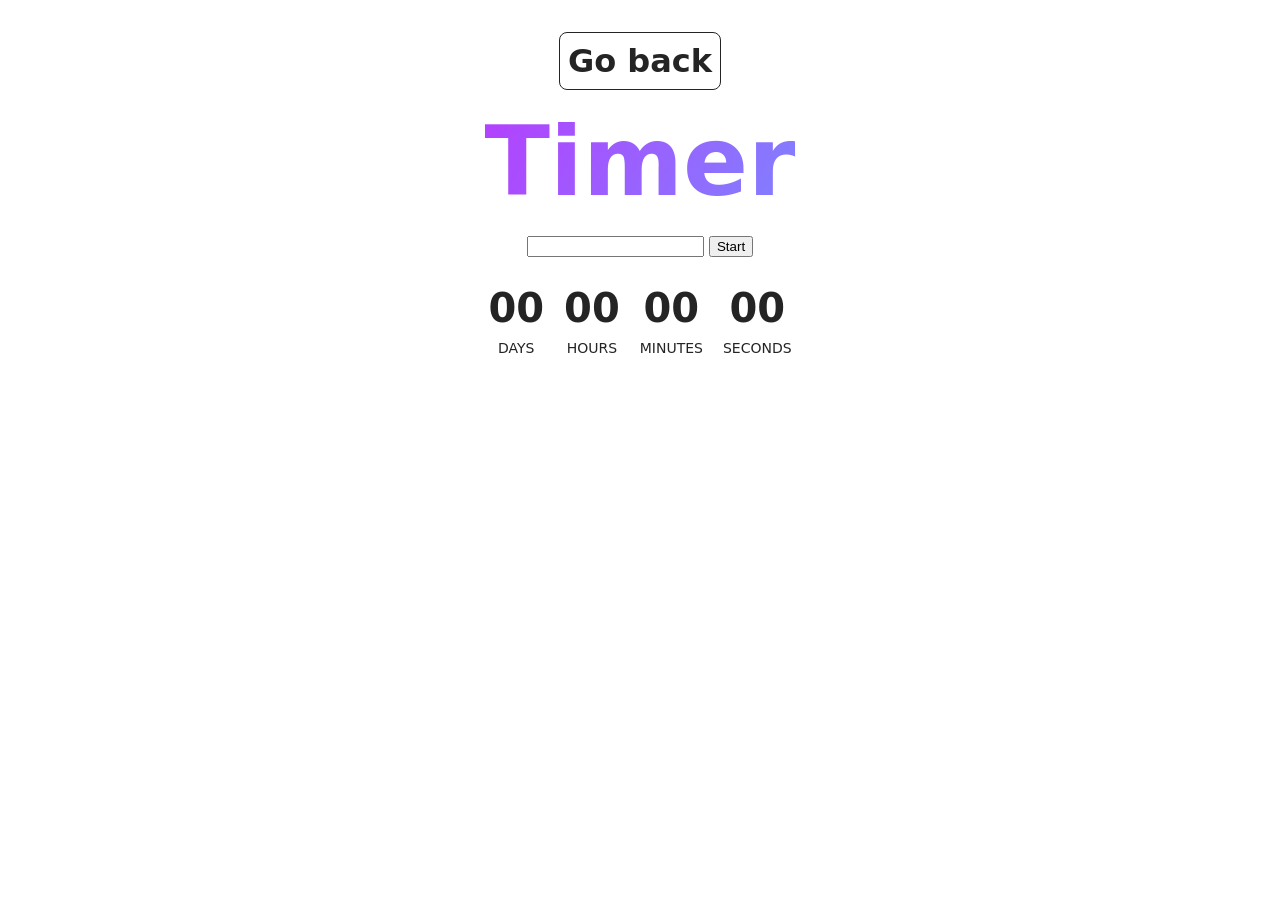
<file: src/1-timer.html>
<!doctype html>
<html lang="en">
  <head>
    <meta charset="UTF-8" />
    <meta http-equiv="X-UA-Compatible" content="IE=edge" />
    <meta name="viewport" content="width=device-width, initial-scale=1.0" />
    <title>Timer</title>
    <link rel="stylesheet" href="./css/styles.css" />
  </head>
  <body>
    <main>
      <div class="container">
        <h1 class="main-title">
          <a class="back-link" href="./index.html">Go back</a>
          <span class="main-title-gradient">Timer</span>
        </h1>
        <input type="text" id="datetime-picker" />
        <button type="button" data-start>Start</button>

        <div class="timer">
          <div class="field">
            <span class="value" data-days>00</span>
            <span class="label">Days</span>
          </div>
          <div class="field">
            <span class="value" data-hours>00</span>
            <span class="label">Hours</span>
          </div>
          <div class="field">
            <span class="value" data-minutes>00</span>
            <span class="label">Minutes</span>
          </div>
          <div class="field">
            <span class="value" data-seconds>00</span>
            <span class="label">Seconds</span>
          </div>
        </div>
      </div>
    </main>

    <script type="module" src="./js/1-timer.js"></script>
  </body>
</html>
</file>
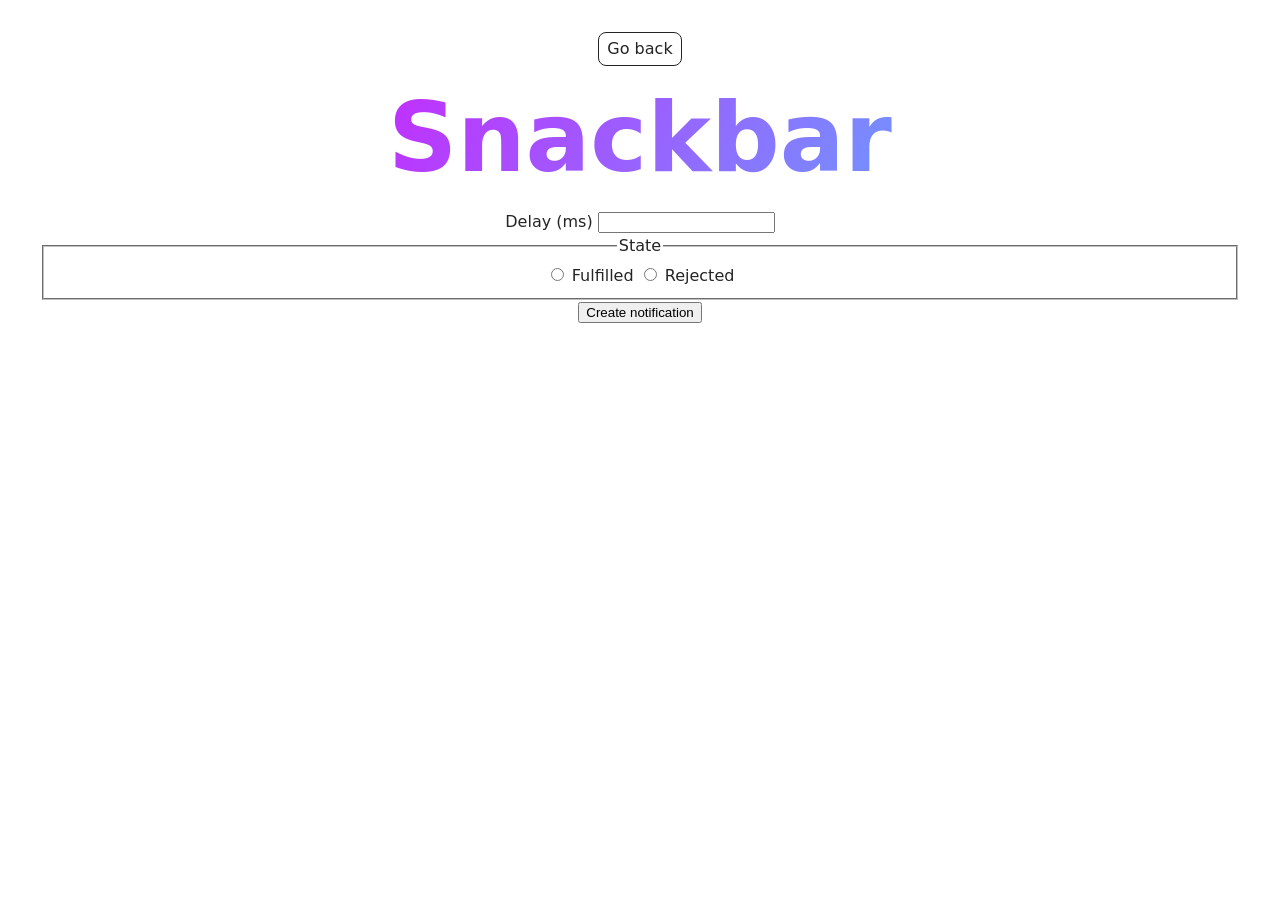
<file: src/2-snackbar.html>
<!doctype html>
<html lang="en">
  <head>
    <meta charset="UTF-8" />
    <meta http-equiv="X-UA-Compatible" content="IE=edge" />
    <meta name="viewport" content="width=device-width, initial-scale=1.0" />
    <title>Snackbar</title>
    <link rel="stylesheet" href="./css/styles.css" />
  </head>
  <body>
    <main>
      <div class="container">
        <a class="back-link" href="./index.html">Go back</a>
        <h1 class="main-title">
          <span class="main-title-gradient">Snackbar</span>
        </h1>
        <form class="form">
          <label>
            Delay (ms)
            <input type="number" name="delay" required />
          </label>

          <fieldset>
            <legend>State</legend>
            <label>
              <input type="radio" name="state" value="fulfilled" required />
              Fulfilled
            </label>
            <label>
              <input type="radio" name="state" value="rejected" required />
              Rejected
            </label>
          </fieldset>

          <button type="submit">Create notification</button>
        </form>
      </div>
    </main>
    <script type="module" src="./js/2-snackbar.js"></script>
  </body>
</html>
</file>
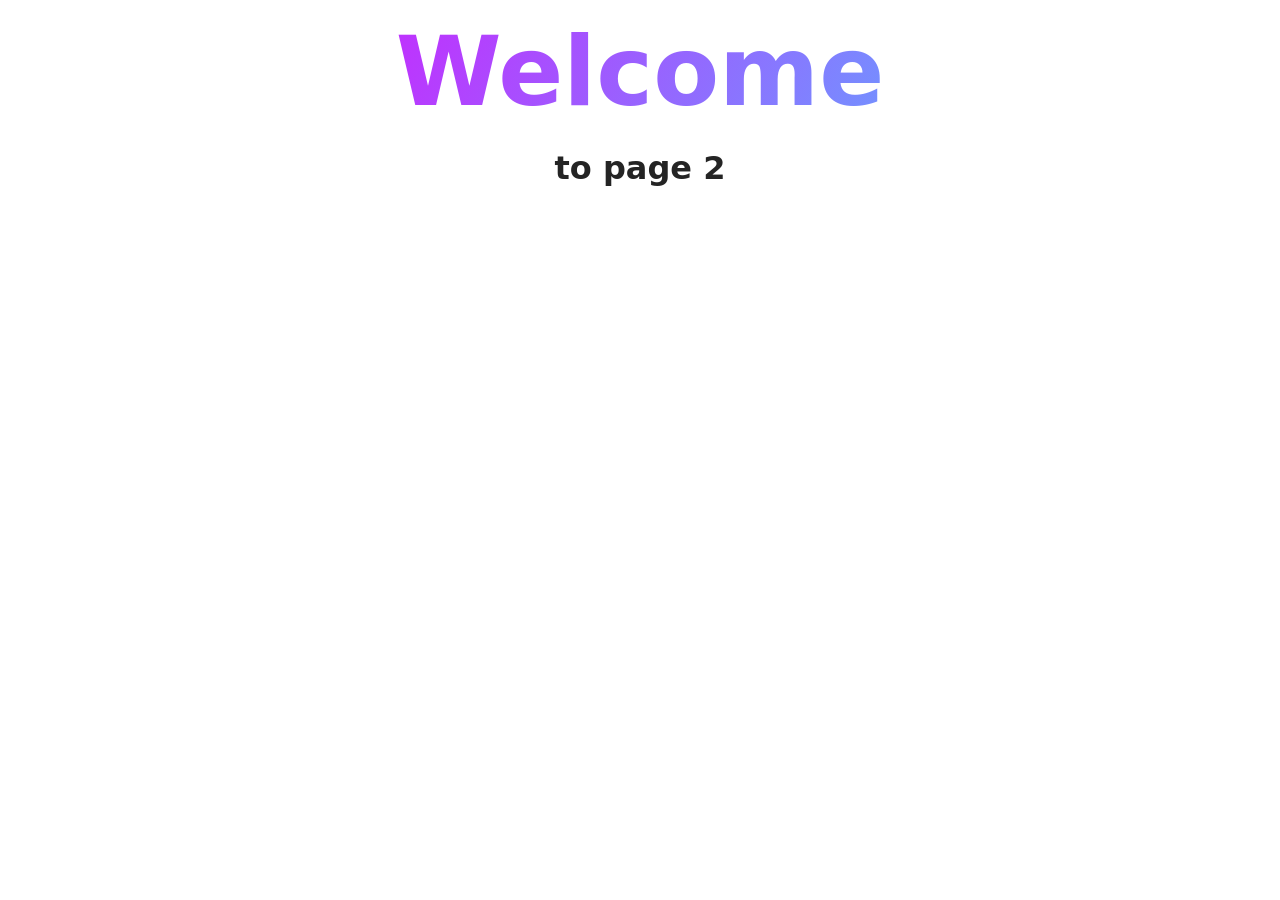
<file: src/page-2.html>
<!DOCTYPE html>
<html lang="en">
  <head>
    <meta charset="UTF-8" />
    <meta http-equiv="X-UA-Compatible" content="IE=edge" />
    <meta name="viewport" content="width=device-width, initial-scale=1.0" />
    <title>Page 2</title>
    <link rel="stylesheet" href="./css/styles.css" />
  </head>
  <body>
    <load
      src="./partials/header.html"
      icon-path="./img/sprite.svg#logo"
      highlight-act="active"
    />

    <main>
      <div class="container">
        <h1 class="main-title">
          <span class="main-title-gradient">Welcome</span> to page 2
        </h1>
        <load src="./partials/back-link.html" />
      </div>
    </main>

    <load src="./partials/footer.html" />
  </body>
</html>
</file>
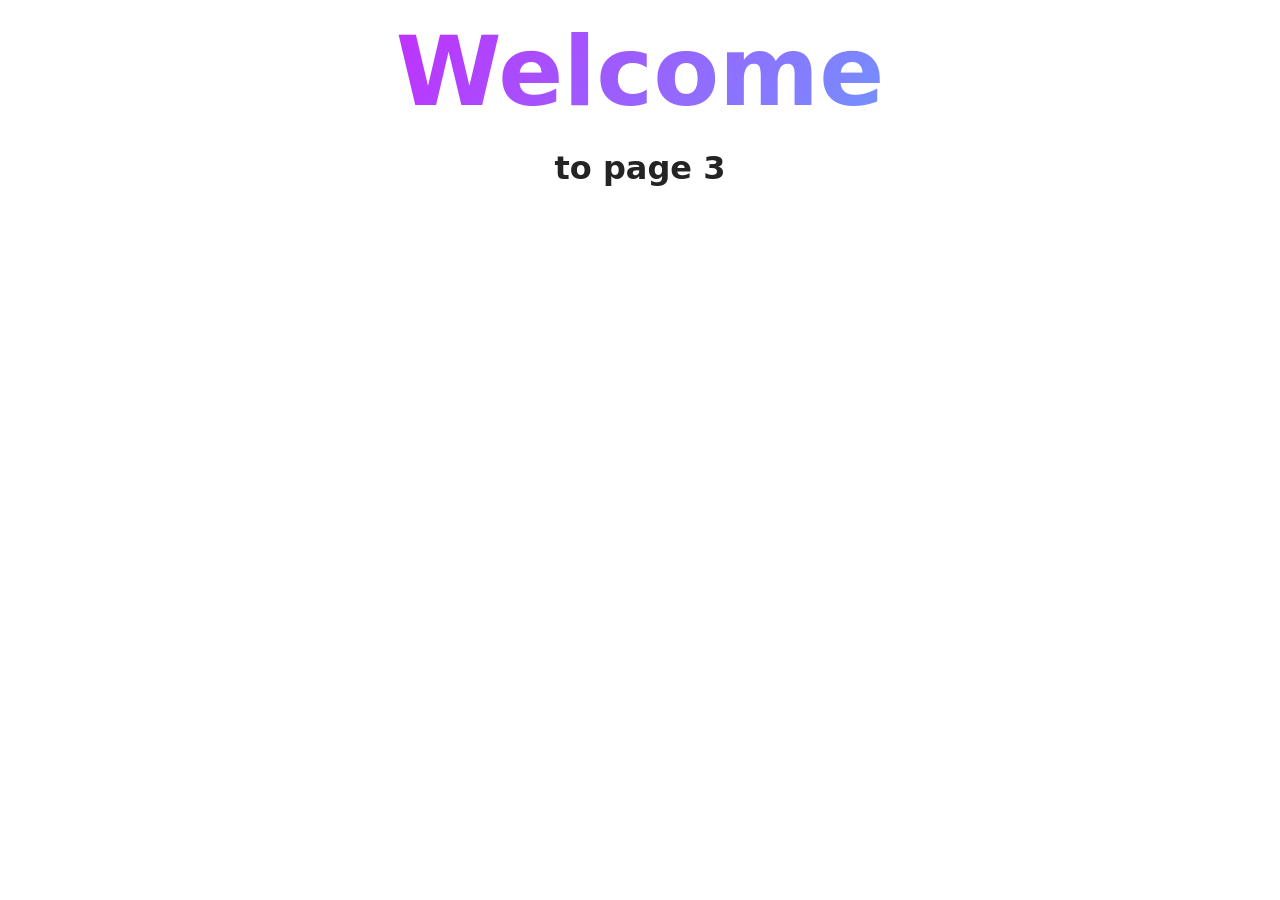
<file: src/page-3.html>
<!DOCTYPE html>
<html lang="en">
  <head>
    <meta charset="UTF-8" />
    <meta http-equiv="X-UA-Compatible" content="IE=edge" />
    <meta name="viewport" content="width=device-width, initial-scale=1.0" />
    <title>Page 3</title>
    <link rel="stylesheet" href="./css/styles.css" />
  </head>
  <body>
    <load
      src="./partials/header.html"
      icon-path="./img/sprite.svg#logo"
      highlight-curr="active"
    />

    <main>
      <div class="container">
        <h1 class="main-title">
          <span class="main-title-gradient">Welcome</span> to page 3
        </h1>
        <load src="./partials/back-link.html" />
      </div>
    </main>

    <load src="./partials/footer.html" />
  </body>
</html>
</file>
<file: src/css/styles.css>
/**
  |============================
  | include css partials with
  | default @import url()
  |============================
*/
/* Common styles */
@import url('./reset.css');
@import url('./base.css');
@import url('./container.css');
@import url('./animations.css');

/* Sections style */
@import url('./header.css');
@import url('./vite-promo.css');
@import url('./badges.css');
@import url('./back-link.css');
@import url('./footer.css');
</file>
